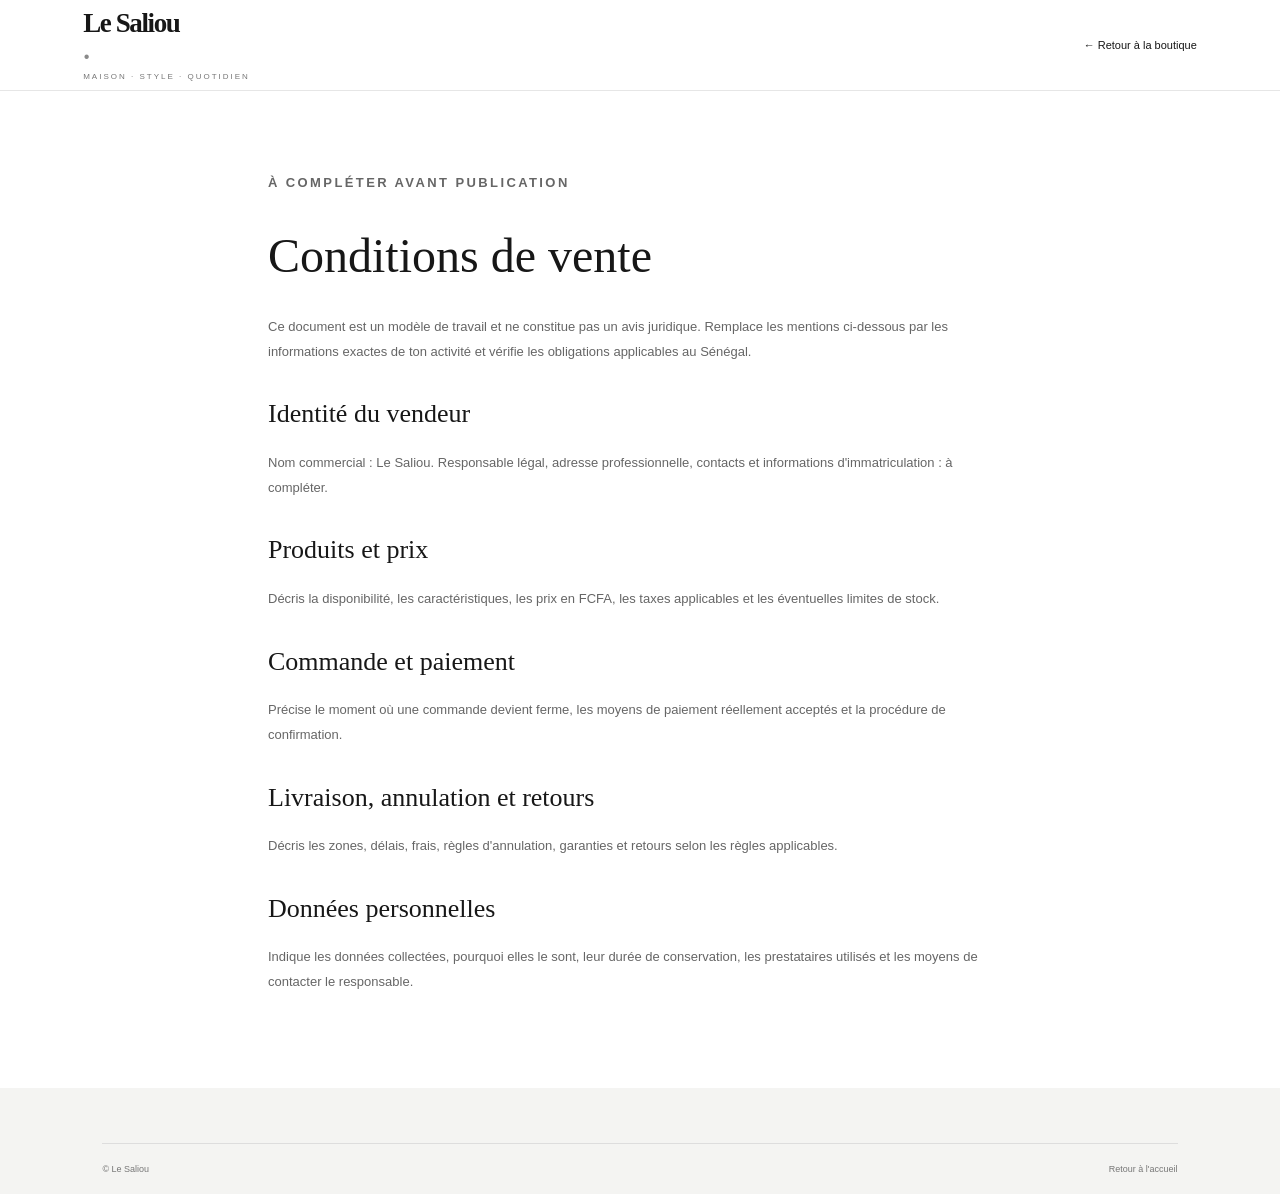
<file: conditions.html>
<!doctype html><html lang="fr"><head><meta charset="utf-8"><meta name="viewport" content="width=device-width,initial-scale=1"><title>Conditions de vente — Le Saliou</title><link rel="stylesheet" href="style.css"></head><body><header class="header"><a class="logo" href="index.html">Le Saliou<span>.</span><small>MAISON · STYLE · QUOTIDIEN</small></a><a class="text-link" href="index.html">← Retour à la boutique</a></header><main class="simple-page"><p class="eyebrow">À COMPLÉTER AVANT PUBLICATION</p><h1>Conditions de vente</h1><p>Ce document est un modèle de travail et ne constitue pas un avis juridique. Remplace les mentions ci-dessous par les informations exactes de ton activité et vérifie les obligations applicables au Sénégal.</p><h2>Identité du vendeur</h2><p>Nom commercial : Le Saliou. Responsable légal, adresse professionnelle, contacts et informations d'immatriculation : à compléter.</p><h2>Produits et prix</h2><p>Décris la disponibilité, les caractéristiques, les prix en FCFA, les taxes applicables et les éventuelles limites de stock.</p><h2>Commande et paiement</h2><p>Précise le moment où une commande devient ferme, les moyens de paiement réellement acceptés et la procédure de confirmation.</p><h2>Livraison, annulation et retours</h2><p>Décris les zones, délais, frais, règles d'annulation, garanties et retours selon les règles applicables.</p><h2>Données personnelles</h2><p>Indique les données collectées, pourquoi elles le sont, leur durée de conservation, les prestataires utilisés et les moyens de contacter le responsable.</p></main><footer><div class="footer-bottom"><span>© Le Saliou</span><a href="index.html">Retour à l'accueil</a></div></footer></body></html>
</file>
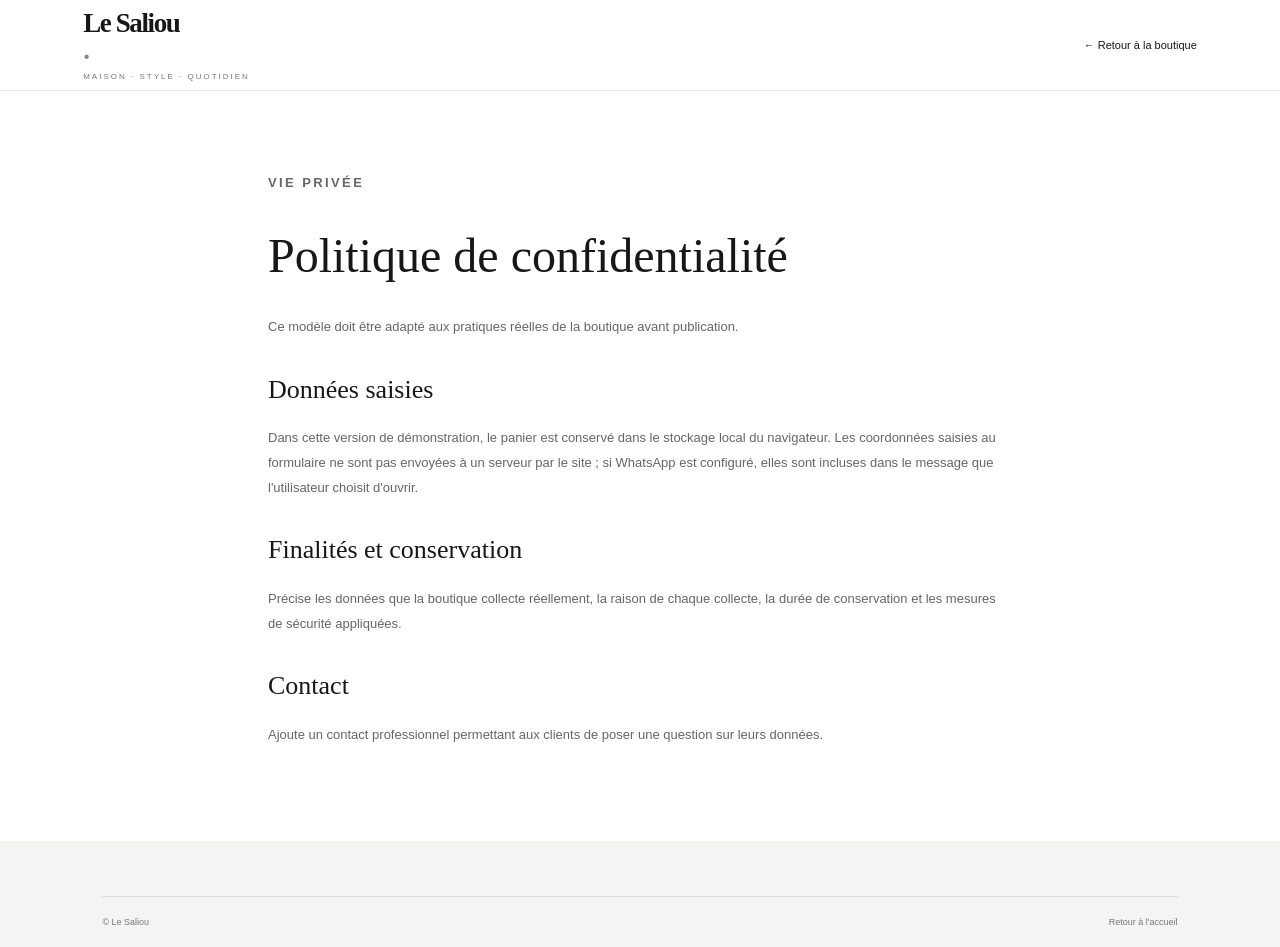
<file: confidentialite.html>
<!doctype html><html lang="fr"><head><meta charset="utf-8"><meta name="viewport" content="width=device-width,initial-scale=1"><title>Confidentialité — Le Saliou</title><link rel="stylesheet" href="style.css"></head><body><header class="header"><a class="logo" href="index.html">Le Saliou<span>.</span><small>MAISON · STYLE · QUOTIDIEN</small></a><a class="text-link" href="index.html">← Retour à la boutique</a></header><main class="simple-page"><p class="eyebrow">VIE PRIVÉE</p><h1>Politique de confidentialité</h1><p>Ce modèle doit être adapté aux pratiques réelles de la boutique avant publication.</p><h2>Données saisies</h2><p>Dans cette version de démonstration, le panier est conservé dans le stockage local du navigateur. Les coordonnées saisies au formulaire ne sont pas envoyées à un serveur par le site ; si WhatsApp est configuré, elles sont incluses dans le message que l'utilisateur choisit d'ouvrir.</p><h2>Finalités et conservation</h2><p>Précise les données que la boutique collecte réellement, la raison de chaque collecte, la durée de conservation et les mesures de sécurité appliquées.</p><h2>Contact</h2><p>Ajoute un contact professionnel permettant aux clients de poser une question sur leurs données.</p></main><footer><div class="footer-bottom"><span>© Le Saliou</span><a href="index.html">Retour à l'accueil</a></div></footer></body></html>
</file>
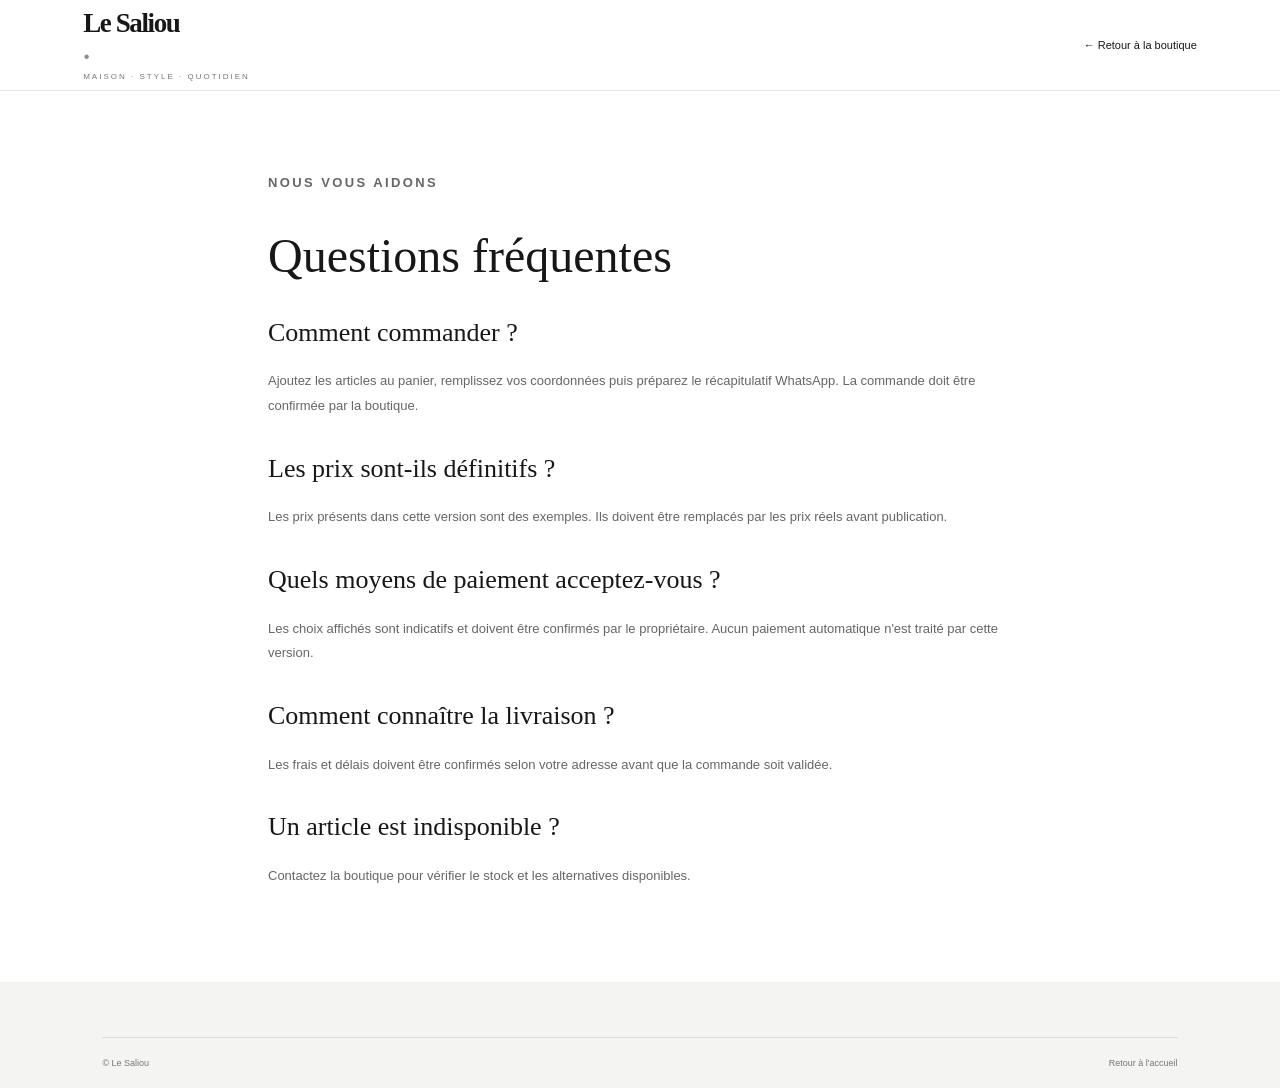
<file: faq.html>
<!doctype html><html lang="fr"><head><meta charset="utf-8"><meta name="viewport" content="width=device-width,initial-scale=1"><title>Questions fréquentes — Le Saliou</title><link rel="stylesheet" href="style.css"></head><body><header class="header"><a class="logo" href="index.html">Le Saliou<span>.</span><small>MAISON · STYLE · QUOTIDIEN</small></a><a class="text-link" href="index.html">← Retour à la boutique</a></header><main class="simple-page"><p class="eyebrow">NOUS VOUS AIDONS</p><h1>Questions fréquentes</h1><h2>Comment commander ?</h2><p>Ajoutez les articles au panier, remplissez vos coordonnées puis préparez le récapitulatif WhatsApp. La commande doit être confirmée par la boutique.</p><h2>Les prix sont-ils définitifs ?</h2><p>Les prix présents dans cette version sont des exemples. Ils doivent être remplacés par les prix réels avant publication.</p><h2>Quels moyens de paiement acceptez-vous ?</h2><p>Les choix affichés sont indicatifs et doivent être confirmés par le propriétaire. Aucun paiement automatique n'est traité par cette version.</p><h2>Comment connaître la livraison ?</h2><p>Les frais et délais doivent être confirmés selon votre adresse avant que la commande soit validée.</p><h2>Un article est indisponible ?</h2><p>Contactez la boutique pour vérifier le stock et les alternatives disponibles.</p></main><footer><div class="footer-bottom"><span>© Le Saliou</span><a href="index.html">Retour à l'accueil</a></div></footer></body></html>
</file>
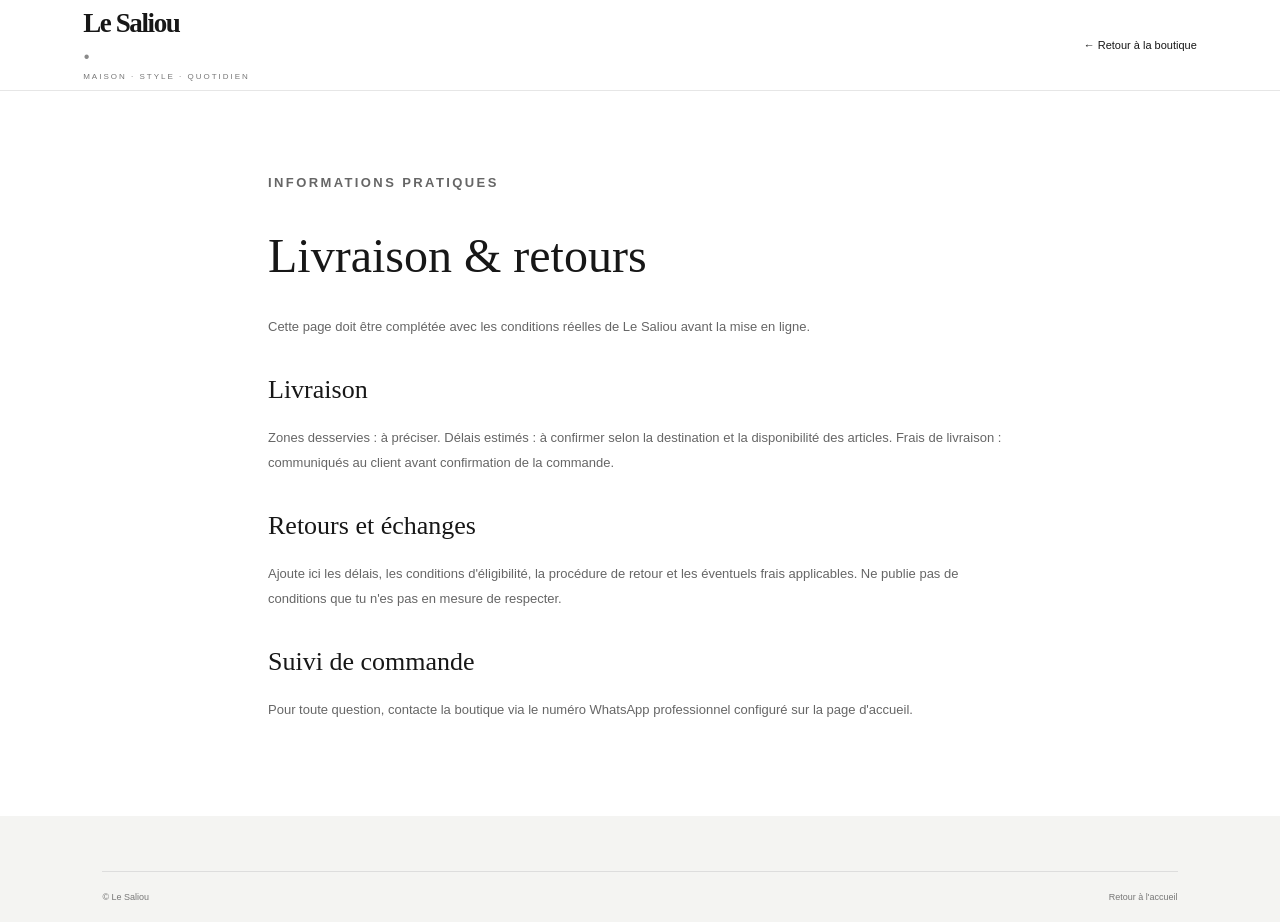
<file: livraison.html>
<!doctype html><html lang="fr"><head><meta charset="utf-8"><meta name="viewport" content="width=device-width,initial-scale=1"><title>Livraison & retours — Le Saliou</title><link rel="stylesheet" href="style.css"></head><body><header class="header"><a class="logo" href="index.html">Le Saliou<span>.</span><small>MAISON · STYLE · QUOTIDIEN</small></a><a class="text-link" href="index.html">← Retour à la boutique</a></header><main class="simple-page"><p class="eyebrow">INFORMATIONS PRATIQUES</p><h1>Livraison & retours</h1><p>Cette page doit être complétée avec les conditions réelles de Le Saliou avant la mise en ligne.</p><h2>Livraison</h2><p>Zones desservies : à préciser. Délais estimés : à confirmer selon la destination et la disponibilité des articles. Frais de livraison : communiqués au client avant confirmation de la commande.</p><h2>Retours et échanges</h2><p>Ajoute ici les délais, les conditions d'éligibilité, la procédure de retour et les éventuels frais applicables. Ne publie pas de conditions que tu n'es pas en mesure de respecter.</p><h2>Suivi de commande</h2><p>Pour toute question, contacte la boutique via le numéro WhatsApp professionnel configuré sur la page d'accueil.</p></main><footer><div class="footer-bottom"><span>© Le Saliou</span><a href="index.html">Retour à l'accueil</a></div></footer></body></html>
</file>
<file: style.css>
*{box-sizing:border-box} :root{--ink:#171717;--muted:#777;--line:#e6e6e6;--paper:#fff;--soft:#f4f4f2;--serif:'Playfair Display',Georgia,serif;--sans:'DM Sans',Arial,sans-serif}html{scroll-behavior:smooth;scroll-padding-top:95px}body{margin:0;color:var(--ink);background:var(--paper);font-family:var(--sans);font-size:14px}a{color:inherit;text-decoration:none}button,input,select,textarea{font:inherit}button{cursor:pointer}.announcement{background:#171717;color:white;text-align:center;padding:10px 12px;font-size:10px;letter-spacing:2px}.header{height:91px;padding:0 6.5%;display:flex;align-items:center;justify-content:space-between;border-bottom:1px solid var(--line);background:#fff;position:sticky;top:0;z-index:10}.logo{font-family:var(--serif);font-size:27px;font-weight:700;letter-spacing:-1.4px;line-height:1;display:flex;flex-direction:column}.logo>span{display:inline;color:#8a8a8a}.logo small{font:8px var(--sans);letter-spacing:2px;margin-top:8px;color:#777}.header nav{display:flex;gap:32px;font-size:12px}.header nav a:hover,.text-link:hover{opacity:.55}.header-actions{display:flex;gap:18px;align-items:center}.header-actions button{border:0;background:none;font-size:12px}.header-actions #searchToggle{font-size:27px}.header-actions b{background:#171717;color:white;border-radius:50%;padding:3px 6px;margin-left:4px;font-size:10px}.menu-toggle{display:none}.search-bar{display:flex;gap:12px;padding:18px 6.5%;border-bottom:1px solid var(--line)}.search-bar input{flex:1;padding:12px;border:1px solid var(--line)}.hidden{display:none!important}.hero{display:grid;grid-template-columns:1fr 1fr;min-height:580px;padding:0 6.5% 0 9%;gap:6%}.hero-copy{align-self:center;padding:75px 0}.eyebrow{font-size:9px;letter-spacing:2.4px;font-weight:700;color:#777;margin:0 0 20px}.hero h1{font:clamp(42px,5.3vw,72px)/1.08 var(--serif);letter-spacing:-2.4px;margin:0 0 25px}.hero h1 em,.editorial h2 em{font-weight:500;color:#777}.hero-text{max-width:420px;color:#6f6f6f;line-height:1.9;font-size:13px}.hero-buttons{display:flex;align-items:center;gap:25px;margin-top:30px}.btn{display:inline-flex;align-items:center;justify-content:center;gap:25px;border:0;padding:16px 20px;font-size:11px;letter-spacing:.3px;transition:.2s}.btn:hover{transform:translateY(-2px)}.btn.dark{background:#171717;color:white}.btn.light{background:white;color:#171717;margin-top:15px}.text-link{font-size:11px;border:0;background:none;padding:0}.hero-note{display:flex;align-items:center;gap:12px;font-size:10px;color:#777;margin-top:50px}.note-line{width:35px;height:1px;background:#777}.hero-image{position:relative;min-height:500px;margin:35px 0;background:linear-gradient(0deg,rgba(0,0,0,.22),transparent 50%),url('https://images.unsplash.com/photo-1600210492486-724fe5c67fb0?auto=format&fit=crop&w=1200&q=85') center/cover}.image-label{position:absolute;bottom:35px;left:30px;color:white;display:flex;flex-direction:column;gap:12px}.image-label span{font-size:9px;letter-spacing:2px}.image-label strong{font:29px/1.2 var(--serif)}.trust-strip{display:flex;justify-content:center;gap:8%;padding:24px 5%;border-block:1px solid var(--line)}.trust-strip div{display:flex;align-items:center;gap:12px;font-size:11px}.trust-strip strong{font-size:21px;font-weight:400}.section{padding:100px 8%}.section-head{display:flex;align-items:end;justify-content:space-between;margin-bottom:34px}.section-head h2,.newsletter h2{font:42px/1.15 var(--serif);letter-spacing:-1px;margin:0}.section-head>p{color:#777;font-size:12px;max-width:250px;line-height:1.7}.category-grid{display:grid;grid-template-columns:repeat(3,1fr);gap:16px}.category{height:340px;padding:25px;display:flex;flex-direction:column;align-items:flex-start;justify-content:flex-end;position:relative;color:white;background-size:cover;background-position:center;overflow:hidden}.category:before{content:"";position:absolute;inset:0;background:linear-gradient(0deg,rgba(0,0,0,.65),transparent 75%);transition:.3s}.category:hover:before{background-color:#0002}.category>*{position:relative}.category span{font-size:9px;letter-spacing:2px;margin-bottom:14px}.category strong{font:28px/1.2 var(--serif);font-weight:500}.category b{font-size:10px;margin-top:20px;font-weight:500}.cat-home{background-image:url('https://images.unsplash.com/photo-1616486338812-3dadae4b4ace?auto=format&fit=crop&w=800&q=80')}.cat-style{background-image:url('https://images.unsplash.com/photo-1490481651871-ab68de25d43d?auto=format&fit=crop&w=800&q=80')}.cat-daily{background-image:url('https://images.unsplash.com/photo-1494438639946-1ebd1d20bf85?auto=format&fit=crop&w=800&q=80')}.products-section{background:var(--soft)}.shop-tools{display:flex;align-items:center;justify-content:space-between;margin-bottom:25px}.filters{display:flex;gap:8px;flex-wrap:wrap}.filter{background:transparent;border:1px solid #ddd;padding:10px 15px;font-size:10px}.filter.active,.filter:hover{background:#171717;color:white;border-color:#171717}.shop-tools select{background:white;border:1px solid #ddd;padding:10px;font-size:10px}.product-grid{display:grid;grid-template-columns:repeat(4,1fr);gap:25px 16px}.product-card{min-width:0}.product-photo{height:260px;background:#e8e8e5;position:relative;overflow:hidden}.product-photo img{width:100%;height:100%;object-fit:cover;transition:transform .5s}.product-card:hover .product-photo img{transform:scale(1.04)}.badge{position:absolute;top:12px;left:12px;background:white;padding:7px 9px;font-size:8px;letter-spacing:1px}.quick-add{position:absolute;bottom:10px;left:10px;right:10px;padding:12px;border:0;background:#fff;font-size:10px;opacity:0;transform:translateY(5px);transition:.2s}.product-card:hover .quick-add{opacity:1;transform:translateY(0)}.product-info{padding:15px 2px}.product-category{font-size:9px;color:#888;letter-spacing:1px;text-transform:uppercase}.product-info h3{font:18px var(--serif);font-weight:500;margin:7px 0}.product-price{font-size:12px;font-weight:700}.demo-note{color:#888;font-size:10px;margin-top:30px}.editorial{display:grid;grid-template-columns:1fr 1fr;background:#191919;color:white}.editorial-image{min-height:480px;background:url('https://images.unsplash.com/photo-1600607687939-ce8a6c25118c?auto=format&fit=crop&w=1200&q=85') center/cover}.editorial-copy{align-self:center;padding:70px 12%}.editorial-copy .eyebrow{color:#aaa}.editorial h2{font:clamp(35px,4vw,52px)/1.15 var(--serif);margin:0 0 25px}.editorial-copy>p:not(.eyebrow){font-size:12px;line-height:2;color:#c3c3c3;max-width:400px}.newsletter{text-align:center;padding:85px 20px}.newsletter .eyebrow{margin-bottom:15px}.newsletter h2{font-size:36px}.newsletter>p:not(.eyebrow){color:#777;font-size:12px;margin:15px 0 25px}.newsletter form{display:flex;max-width:470px;margin:auto}.newsletter input{flex:1;min-width:0;padding:15px;border:1px solid #ddd;font-size:11px}.newsletter small{display:block;color:#888;font-size:9px;margin-top:15px}footer{background:#f4f4f2;padding:55px 8% 0}.footer-main{display:grid;grid-template-columns:1.4fr 1fr 1fr 1.2fr;gap:35px;padding-bottom:50px}.footer-logo{font-size:25px}.footer-main p{font-size:11px;line-height:1.8;color:#777;max-width:230px}.footer-main h4{font-size:11px;margin:0 0 18px}.footer-main>div>a:not(.logo){display:block;font-size:10px;color:#666;margin:12px 0}.footer-contact{font-weight:700!important}.footer-bottom{border-top:1px solid #ddd;display:flex;justify-content:space-between;padding:20px 0;font-size:9px;color:#777}.overlay{position:fixed;inset:0;background:#0007;z-index:20;opacity:0;pointer-events:none;transition:.25s}.overlay.show{opacity:1;pointer-events:auto}.cart-drawer{position:fixed;right:0;top:0;height:100dvh;width:min(440px,100%);background:#fff;z-index:21;transform:translateX(100%);transition:.3s;display:flex;flex-direction:column;padding:28px}.cart-drawer.open{transform:translateX(0)}.drawer-head{display:flex;justify-content:space-between;border-bottom:1px solid var(--line);padding-bottom:20px}.drawer-head .eyebrow{margin-bottom:8px}.drawer-head h3{font:27px var(--serif);margin:0}.close{border:0;background:none;font-size:28px;align-self:flex-start}.cart-items{overflow:auto;flex:1}.cart-empty{color:#777;font-size:12px;text-align:center;margin-top:60px}.cart-row{display:grid;grid-template-columns:75px 1fr auto;gap:13px;padding:18px 0;border-bottom:1px solid var(--line)}.cart-row img{width:75px;height:90px;object-fit:cover}.cart-row h4{font:16px var(--serif);margin:3px 0 8px}.cart-row p{font-size:11px;color:#777;margin:0 0 10px}.quantity{display:flex;align-items:center;gap:12px}.quantity button{border:1px solid #ddd;background:white;width:25px;height:25px}.remove-item{background:none;border:0;color:#888;font-size:10px}.cart-bottom{border-top:1px solid var(--line);padding-top:20px}.subtotal{display:flex;justify-content:space-between;font-size:13px;margin-bottom:12px}.cart-bottom small{color:#777;font-size:10px;line-height:1.6;display:block;margin-bottom:17px}.full{width:100%}.cart-bottom>.text-link{display:block;margin:18px auto}.modal{position:fixed;z-index:30;top:50%;left:50%;transform:translate(-50%,-50%);background:white;width:min(540px,calc(100% - 28px));max-height:90dvh;overflow:auto;padding:35px}.modal-close{float:right}.modal h2{font:32px var(--serif);margin:0 0 12px}.modal>p:not(.eyebrow){color:#777;font-size:11px;line-height:1.8}.modal form{display:grid;gap:14px;margin-top:22px}.modal label{font-size:10px;display:grid;gap:7px}.modal input,.modal textarea,.modal select{width:100%;padding:12px;border:1px solid #ddd;background:#fff;font-size:11px}.modal textarea{min-height:65px;resize:vertical}.form-warning{display:block;color:#888;font-size:9px;line-height:1.7;margin-top:15px}.simple-page{min-height:60vh;padding:80px 10%;max-width:1000px;margin:auto}.simple-page h1{font:48px var(--serif)}.simple-page p,.simple-page li{line-height:1.9;color:#666;font-size:13px}.simple-page h2{font:26px var(--serif);margin-top:35px}
@media(max-width:900px){.header{padding:0 4%}.header nav{gap:14px}.hero{padding:0 5%;gap:4%}.section{padding:75px 5%}.product-grid{grid-template-columns:repeat(3,1fr)}.product-photo{height:230px}.footer-main{grid-template-columns:repeat(2,1fr)}}
@media(max-width:650px){.announcement{font-size:8px;letter-spacing:1.2px}.header{height:75px}.logo{font-size:24px}.header nav{display:none;position:absolute;top:75px;left:0;right:0;background:white;padding:25px;flex-direction:column;border-bottom:1px solid var(--line)}.header nav.open{display:flex}.menu-toggle{display:block}.header-actions{gap:10px}.header-actions #cartToggle{font-size:10px}.hero{display:flex;flex-direction:column;padding:0 5%;gap:0}.hero-copy{padding:55px 0 35px}.hero h1{font-size:47px}.hero-note{margin-top:30px}.hero-image{min-height:380px;margin:0 0 35px}.trust-strip{gap:15px;flex-direction:column;padding:20px 8%}.trust-strip div{font-size:10px}.section{padding:65px 5%}.section-head{align-items:flex-start;gap:15px;flex-direction:column}.section-head h2,.newsletter h2{font-size:35px}.category-grid{grid-template-columns:1fr}.category{height:300px}.shop-tools{align-items:flex-start;flex-direction:column;gap:15px}.product-grid{grid-template-columns:repeat(2,minmax(0,1fr));gap:22px 10px}.product-photo{height:210px}.quick-add{opacity:1;transform:none;left:6px;right:6px;bottom:6px;padding:10px}.product-info h3{font-size:16px}.editorial{grid-template-columns:1fr}.editorial-image{min-height:300px}.editorial-copy{padding:55px 7%}.newsletter{padding:65px 5%}.newsletter form{flex-direction:column;gap:8px}.footer-main{grid-template-columns:1fr 1fr;gap:30px 18px}.footer-bottom{gap:12px;flex-direction:column}.modal{padding:25px 20px}.hero-buttons{gap:15px;flex-wrap:wrap}}
</file>
